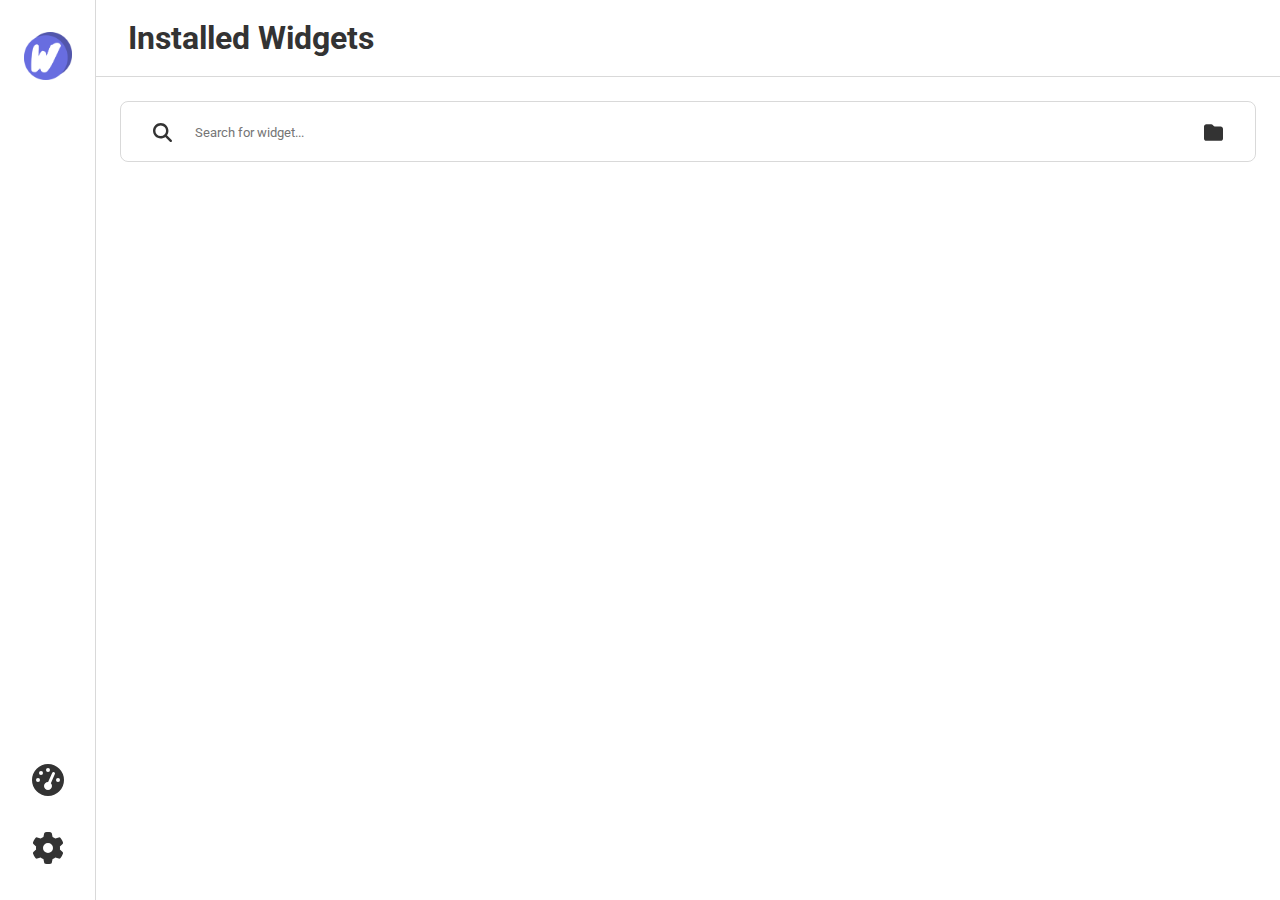
<file: assets/index.html>
<!DOCTYPE html>
<html>

<head>
  <title>WinWidgets</title>
  <meta name="viewport" content="width=device-width, initial-scale=1.0" />
  <link rel="stylesheet" href="styles.css" />
  <script src="script.js"></script>
</head>

<body>
  <nav>
    <img class="interact" alt="WinWidgets Logo" src="imgs/icon.png" onclick="openScene('widgets', 'block')" />
    <div class="icons interact">
      <img class="interact" alt="Gauge Image" src="svgs/gauge.svg" onclick="openScene('widgets', 'block')" />
      <img class="interact" alt="Gear Image" src="svgs/gear.svg" onclick="openScene('settings', 'grid')" />
    </div>
  </nav>

  <section class="header">
    <h1>Installed Widgets</h1>
  </section>

  <main class="widgets">
    <div class="search">
      <img alt="Search Logo" src="svgs/search.svg" />
      <input type="text" id="widgets" name="widgets" placeholder="Search for widget...">
      <img class="interact" alt="Folder Logo" src="svgs/folder.svg" />
    </div>
    <article class="list">
      <!-- <div onclick="alert('works')" class="wrapper"> -->
      <!--   <iframe src="https://www.pedroribeiro.site"></iframe> -->
      <!-- </div> -->
      <!-- <iframe src="file:///home/beyluta/.local/share/WinWidgets/index.html"></iframe> -->
    </article>
  </main>

  <main class="settings">
    <h3>Application</h3>
    <span>Run the Application on Startup</span>
    <div class="toggle" onclick="toggleSetting(this)"></div>
    <span>Hide Widgets when another Application is in Fullscreen</span>
    <div class="toggle" onclick="toggleSetting(this)"></div>
  </main>
</body>

</html>
</file>
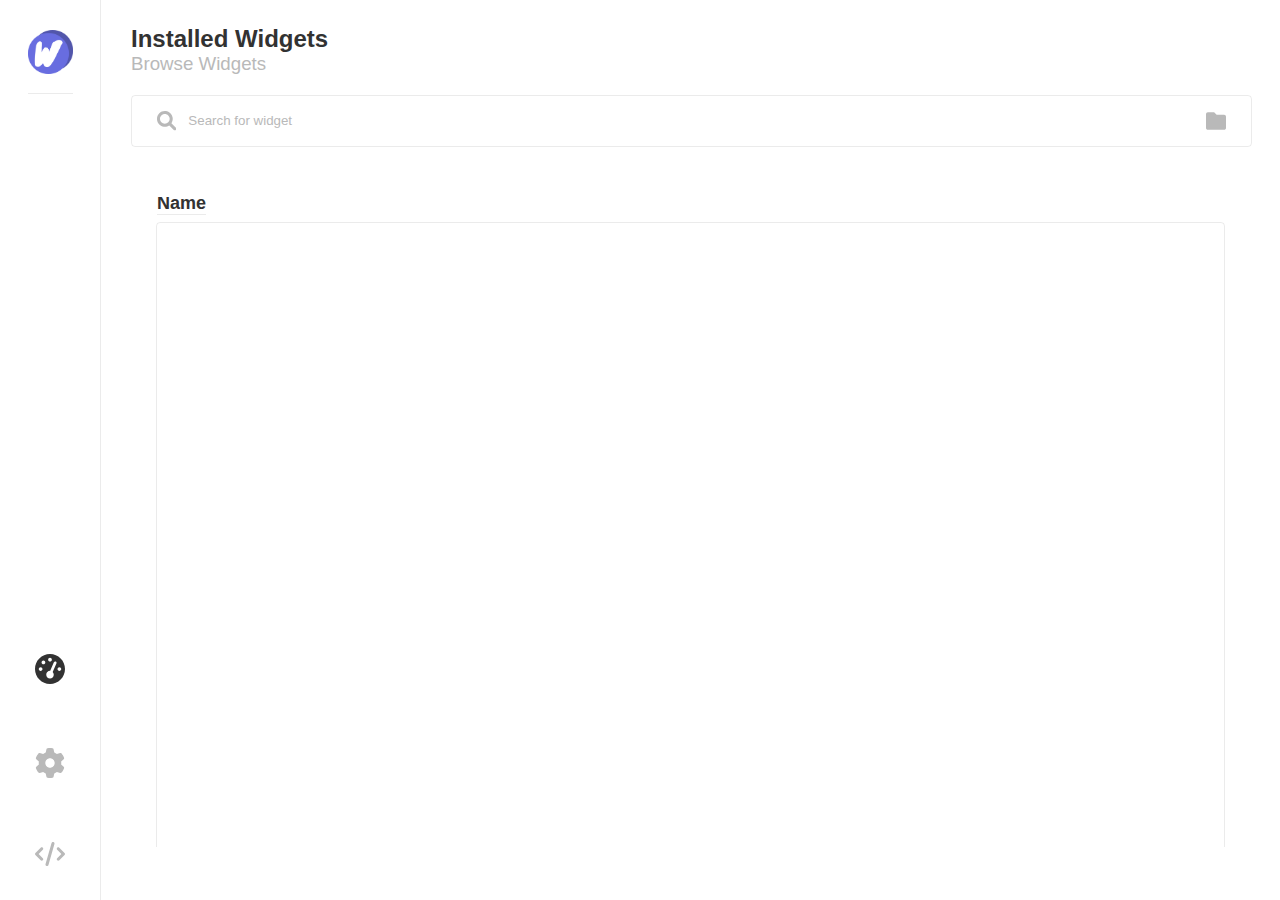
<file: Assets/index.html>
<!DOCTYPE html>
<html>
  <head>
    <meta http-equiv="Access-Control-Allow-Origin" content="*" />
    <link rel="stylesheet" href="style.css" />
    <script src="script.js"></script>
  </head>
  <body>
    <div class="half flex-row">
      <div class="sidebar flex-column">
        <div class="logo-wrapper">
          <div class="logo">
            <img src="icon.png" />
          </div>
          <span class="version" id="version"></span>
        </div>

        <div class="sidebaricons flex-column">
          <div class="sideicon">
            <svg
              xmlns="http://www.w3.org/2000/svg"
              width="30px"
              viewBox="0 0 512 512"
              id="dashboard"
              style="fill: var(--black)"
              tab="dashboard"
              onclick="changeTab(this)"
            >
              <path
                d="M512 256C512 397.4 397.4 512 256 512C114.6 512 0 397.4 0 256C0 114.6 114.6 0 256 0C397.4 0 512 114.6 512 256zM256 64C238.3 64 224 78.33 224 96C224 113.7 238.3 128 256 128C273.7 128 288 113.7 288 96C288 78.33 273.7 64 256 64zM256 416C291.3 416 320 387.3 320 352C320 334.6 313.1 318.9 301.9 307.4L365.1 161.7C371.3 149.5 365.8 135.4 353.7 130C341.5 124.7 327.4 130.2 322 142.3L257.9 288C257.3 288 256.6 287.1 256 287.1C220.7 287.1 192 316.7 192 352C192 387.3 220.7 416 256 416V416zM144 112C126.3 112 112 126.3 112 144C112 161.7 126.3 176 144 176C161.7 176 176 161.7 176 144C176 126.3 161.7 112 144 112zM96 288C113.7 288 128 273.7 128 256C128 238.3 113.7 224 96 224C78.33 224 64 238.3 64 256C64 273.7 78.33 288 96 288zM416 224C398.3 224 384 238.3 384 256C384 273.7 398.3 288 416 288C433.7 288 448 273.7 448 256C448 238.3 433.7 224 416 224z"
              />
            </svg>
          </div>

          <div class="sideicon">
            <svg
              xmlns="http://www.w3.org/2000/svg"
              width="30px"
              viewBox="0 0 512 512"
              id="settings"
              tab="settings"
              onclick="changeTab(this)"
            >
              <path
                d="M495.9 166.6C499.2 175.2 496.4 184.9 489.6 191.2L446.3 230.6C447.4 238.9 448 247.4 448 256C448 264.6 447.4 273.1 446.3 281.4L489.6 320.8C496.4 327.1 499.2 336.8 495.9 345.4C491.5 357.3 486.2 368.8 480.2 379.7L475.5 387.8C468.9 398.8 461.5 409.2 453.4 419.1C447.4 426.2 437.7 428.7 428.9 425.9L373.2 408.1C359.8 418.4 344.1 427 329.2 433.6L316.7 490.7C314.7 499.7 307.7 506.1 298.5 508.5C284.7 510.8 270.5 512 255.1 512C241.5 512 227.3 510.8 213.5 508.5C204.3 506.1 197.3 499.7 195.3 490.7L182.8 433.6C167 427 152.2 418.4 138.8 408.1L83.14 425.9C74.3 428.7 64.55 426.2 58.63 419.1C50.52 409.2 43.12 398.8 36.52 387.8L31.84 379.7C25.77 368.8 20.49 357.3 16.06 345.4C12.82 336.8 15.55 327.1 22.41 320.8L65.67 281.4C64.57 273.1 64 264.6 64 256C64 247.4 64.57 238.9 65.67 230.6L22.41 191.2C15.55 184.9 12.82 175.3 16.06 166.6C20.49 154.7 25.78 143.2 31.84 132.3L36.51 124.2C43.12 113.2 50.52 102.8 58.63 92.95C64.55 85.8 74.3 83.32 83.14 86.14L138.8 103.9C152.2 93.56 167 84.96 182.8 78.43L195.3 21.33C197.3 12.25 204.3 5.04 213.5 3.51C227.3 1.201 241.5 0 256 0C270.5 0 284.7 1.201 298.5 3.51C307.7 5.04 314.7 12.25 316.7 21.33L329.2 78.43C344.1 84.96 359.8 93.56 373.2 103.9L428.9 86.14C437.7 83.32 447.4 85.8 453.4 92.95C461.5 102.8 468.9 113.2 475.5 124.2L480.2 132.3C486.2 143.2 491.5 154.7 495.9 166.6V166.6zM256 336C300.2 336 336 300.2 336 255.1C336 211.8 300.2 175.1 256 175.1C211.8 175.1 176 211.8 176 255.1C176 300.2 211.8 336 256 336z"
              />
            </svg>
          </div>

          <div class="sideicon">
            <svg
              xmlns="http://www.w3.org/2000/svg"
              width="30px"
              viewBox="0 0 640 512"
              id="development"
              tab="development"
              onclick="changeTab(this)"
            >
              <path
                d="M414.8 40.79L286.8 488.8C281.9 505.8 264.2 515.6 247.2 510.8C230.2 505.9 220.4 488.2 225.2 471.2L353.2 23.21C358.1 6.216 375.8-3.624 392.8 1.232C409.8 6.087 419.6 23.8 414.8 40.79H414.8zM518.6 121.4L630.6 233.4C643.1 245.9 643.1 266.1 630.6 278.6L518.6 390.6C506.1 403.1 485.9 403.1 473.4 390.6C460.9 378.1 460.9 357.9 473.4 345.4L562.7 256L473.4 166.6C460.9 154.1 460.9 133.9 473.4 121.4C485.9 108.9 506.1 108.9 518.6 121.4V121.4zM166.6 166.6L77.25 256L166.6 345.4C179.1 357.9 179.1 378.1 166.6 390.6C154.1 403.1 133.9 403.1 121.4 390.6L9.372 278.6C-3.124 266.1-3.124 245.9 9.372 233.4L121.4 121.4C133.9 108.9 154.1 108.9 166.6 121.4C179.1 133.9 179.1 154.1 166.6 166.6V166.6z"
              />
            </svg>
          </div>
        </div>
      </div>

      <div class="maincontent">
        <div class="headings">
          <h2 id="windowtitle">Installed Widgets</h2>
          <h3 id="nextwindowtitle">Browse Widgets</h3>
          <div class="searchcontainer" id="searchcontainer">
            <div class="search flex-row">
              <svg
                xmlns="http://www.w3.org/2000/svg"
                width="20px"
                viewBox="0 0 512 512"
              >
                <path
                  d="M500.3 443.7l-119.7-119.7c27.22-40.41 40.65-90.9 33.46-144.7C401.8 87.79 326.8 13.32 235.2 1.723C99.01-15.51-15.51 99.01 1.724 235.2c11.6 91.64 86.08 166.7 177.6 178.9c53.8 7.189 104.3-6.236 144.7-33.46l119.7 119.7c15.62 15.62 40.95 15.62 56.57 0C515.9 484.7 515.9 459.3 500.3 443.7zM79.1 208c0-70.58 57.42-128 128-128s128 57.42 128 128c0 70.58-57.42 128-128 128S79.1 278.6 79.1 208z"
                />
              </svg>
              <input
                id="searchwidget"
                type="text"
                placeholder="Search for widget"
              />
            </div>

            <div class="folder" id="folder">
              <svg
                xmlns="http://www.w3.org/2000/svg"
                width="20px"
                viewBox="0 0 512 512"
              >
                <path
                  d="M512 144v288c0 26.5-21.5 48-48 48h-416C21.5 480 0 458.5 0 432v-352C0 53.5 21.5 32 48 32h160l64 64h192C490.5 96 512 117.5 512 144z"
                />
              </svg>
            </div>
          </div>
        </div>

        <div class="widgets flex-row" id="widgets">
          <div class="widget"><span class="label">Name</span></div>
        </div>

        <div class="settings flex-row" id="options">
          <div class="settingscard">
            <h3>Application</h3>
            <div class="setting flex-row">
              <div
                class="switch flex-row"
                onclick="setOptionState(this)"
                setting="startup"
              >
                <div class="circle"></div>
              </div>
              <p>Run the Application on Startup</p>
            </div>

            <div class="setting flex-row">
              <div
                class="switch flex-row"
                onclick="setOptionState(this)"
                setting="widgetStartup"
              >
                <div class="circle"></div>
              </div>
              <p class="runWidgetsOnStartup">
                <svg 
                xmlns="http://www.w3.org/2000/svg" 
                height="1em" 
                viewBox="0 0 512 512"
                >
                <path d="M256 512A256 256 0 1 0 256 0a256 256 0 1 0 0 512zM216 336h24V272H216c-13.3 0-24-10.7-24-24s10.7-24 24-24h48c13.3 0 24 10.7 24 24v88h8c13.3 0 24 10.7 24 24s-10.7 24-24 24H216c-13.3 0-24-10.7-24-24s10.7-24 24-24zm40-208a32 32 0 1 1 0 64 32 32 0 1 1 0-64z"/></svg>
                Run Widgets on Startup
              </p>
            </div>

            <div class="setting flex-row">
              <div
                class="switch flex-row"
                onclick="setOptionState(this)"
                setting="managerHideOnStart"
              >
                <div class="circle"></div>
              </div>
              <p class="hideWidgetManagerOnStart">
                <svg 
                xmlns="http://www.w3.org/2000/svg" 
                height="1em" 
                viewBox="0 0 512 512"
                >
                <path d="M256 512A256 256 0 1 0 256 0a256 256 0 1 0 0 512zM216 336h24V272H216c-13.3 0-24-10.7-24-24s10.7-24 24-24h48c13.3 0 24 10.7 24 24v88h8c13.3 0 24 10.7 24 24s-10.7 24-24 24H216c-13.3 0-24-10.7-24-24s10.7-24 24-24zm40-208a32 32 0 1 1 0 64 32 32 0 1 1 0-64z"/></svg>
                Hide Widget-Manager when WinWidgets starts
              </p>
            </div>

            <div class="setting flex-row">
              <div
                class="switch flex-row"
                onclick="setOptionState(this)"
                setting="widgetHideOnFullscreenApplication"
              >
                <div class="circle"></div>
              </div>
              <p class="hideWidgetsOnFullscreenApplication">
                <svg 
                xmlns="http://www.w3.org/2000/svg" 
                height="1em" 
                viewBox="0 0 512 512"
                >
                <path d="M256 512A256 256 0 1 0 256 0a256 256 0 1 0 0 512zM216 336h24V272H216c-13.3 0-24-10.7-24-24s10.7-24 24-24h48c13.3 0 24 10.7 24 24v88h8c13.3 0 24 10.7 24 24s-10.7 24-24 24H216c-13.3 0-24-10.7-24-24s10.7-24 24-24zm40-208a32 32 0 1 1 0 64 32 32 0 1 1 0-64z"/></svg>

                Close Widgets when other Application is in Fullscreen
              </p>
            </div>
          </div>
        </div>

        <div class="development flex-column" id="development-container">
          <div class="instruction">
            <h2 class="settings-title">Developing your own widgets</h2>
            <p>This guide is not a HTML, CSS, and JavaScript tutorial. If you want to develop your own widgets, it is expected for you to know at least a little about how these front-end technologies work. A great place to start learning is on w3schools.com or download the sololearn app.</p>
          </div>
          
          <div class="instruction">
            <h3>&#8226; Locate your "Widgets-Folder"</h3>
            <p>This folder should be under C://Users/MY_USER/Documents/Widgets</p>
          </div>

          <div class="instruction">
            <h3>&#8226; Create your HTML widget</h3>
            <p>
              Create a HTML file and code your widget however you want (HTML,
              CSS, and JS are all valid). Use your preferred browser to develop
              your widget.
            </p>
          </div>

          <div class="flex-column instruction">
            <h3>&#8226; Append the meta tags for the widget window</h3>
            <p>
              At the top of your HTML document add the following tags (only the
              first 2 are required):
            </p>

            <div class="code-blocks flex-column">
              <div class="code">
                &lt;meta name="applicationTitle" content="Widget Name"&gt;
              </div>

              <div class="code">
                &lt;meta name="windowSize" content="500 500"&gt;
              </div>

              <div class="code">
                &lt;meta name="previewSize" content="500 500"&gt;
              </div>

              <div class="code">
                &lt;meta name="windowBorderRadius" content="5"&gt;
              </div>

              <div class="code">
                &lt;meta name="windowLocation" content="500 500"&gt;
              </div>

              <div class="code">
                &lt;meta name="windowOpacity" content="255"&gt;
              </div>

              <div class="code">
                &lt;meta name="topMost" content="true"&gt;
              </div>

            <div class="instruction">
              <h3>&#8226; Open WinWidgets and choose your widget</h3>
              <p>
                Your widget can be found in the list of widgets. Use the search
                bar to find it.
              </p>
            </div>

            <div class="instruction">
              <h2 class="settings-title">Saving widget data</h2>
              <p>
                First, put your widget in a folder (This is a <b>MUST</b>). Then create a configuration file called <span style="padding: 0 10px;border-radius: 4px;border: solid 1px rgba(1,1,1,0.08);">
                  <span style="color: var(--purple)">config.json</span></span><br/><br/>

                  C:\Documents\<br/>
                  └── Widgets<br/>
                      <span style="margin-left: 40px;">└── Weather</span><br/>
                      <span style="margin-left: 80px;">├── widget.html</span><br/>
                      <span style="margin-left: 80px;">└── config.json</span><br/><br/>

                Please note that this function will only fire once as soon as the widget finishes loading. Save your data to an object and modify that object as your widget continues running.
                <div class="code" style="margin-top: 20px; font-family:'Courier New', Courier, monospace;">
                    <span style="color: var(--orange)">function</span> <span style="color: var(--purple)">onGetConfiguration</span>(<span style="color: var(--blue)">data</span>)
                </div><br/>

                Call the PostMessage function from the CefSharp object to save your data. Data must be passed as a JSON object.
                <div class="code" style="margin-top: 20px; font-family:'Courier New', Courier, monospace;">
                  <span style="color: var(--purple)">CefSharp.PostMessage</span>(<span style="color: var(--blue)">JSON.stringify({ language: 'en-US' })</span>)
                </div>
              </p>
            </div>

            <div class="instruction">
              <h2 class="settings-title">Keycapture events</h2>
              <p>
                Define the function <span style="padding: 0 10px;border-radius: 4px;border: solid 1px rgba(1,1,1,0.08);">
                <span style="color: var(--purple)">onNativeKeyEvents </span><span style="color: var(--blue)">(</span><span style="color: var(--orange)">key</span><span style="color: var(--blue)">)</span></span> in your front-end JavaScript code and receive global keypresses 
                from your computer.<br><br>
                This function will receive a JSON response. The properties of this response will vary between peripherals.
                <div class="code" style="margin-top: 20px; font-family:'Courier New', Courier, monospace;">
                  <div style="color: var(--dark);">// When the event originates from a keyboard</div>
                  <span style="color: var(--orange);">{</span><br> 
                    <div style="margin: 0 0 0 10px;">eventType:  <span style="color: var(--orange);">"keyboardEvent"</span>,<br></div>
                    <div style="margin: 0 0 0 10px;">state:  <span style="color: var(--orange);">"keyDown"</span>,<br></div>
                    <div style="margin: 0 0 0 10px;">keyCode:  <span style="color: var(--blue);">214</span>,<br></div>
                    <span style="color: var(--orange);">}</span>                </div>
                <div class="code" style="margin-top: 20px; font-family:'Courier New', Courier, monospace;">
                  <div style="color: var(--dark);">// When the event originates from a mouse</div>
                  <span style="color: var(--orange);">{</span><br> 
                  <div style="margin: 0 0 0 10px;">eventType:  <span style="color: var(--orange);">"mouseEvent"</span>,<br></div>
                  <div style="margin: 0 0 0 10px;">xPosition:  <span style="color: var(--blue);">80</span>,<br></div>
                  <div style="margin: 0 0 0 10px;">yPosition:  <span style="color: var(--blue);">214</span>,<br></div>
                  <div style="margin: 0 0 0 10px;">buttonPressed:  <span style="color: var(--orange);">"Right"</span>,<br></div>
                  <div style="margin: 0 0 0 10px;">buttonPressCount:  <span style="color: var(--blue);">12</span>,<br></div>
                  <div style="margin: 0 0 0 10px;">mouseWheelOffset:  <span style="color: var(--blue);">5</span></div>
                  <span style="color: var(--orange);">}</span>
                </div>
              </p>
            </div>

            <div class="instruction">
              <h2 class="settings-title">Hardware events</h2>
              <p>
                Here are some examples of the events that can be received from the hardware of your computer.

                <div class="code" style="margin-top: 20px; font-family:'Courier New', Courier, monospace;">
                  <span style="color: var(--orange)">function</span> <span style="color: var(--purple)">onNativeBatteryEvent</span>(<span style="color: var(--blue)">batteryInfo</span>)
                </div><br>
                This function will receive a JSON response.
                <div class="code" style="margin-top: 20px; font-family:'Courier New', Courier, monospace;">
                  <span style="color: var(--orange);">{</span><br>
                  <div style="margin: 0 0 0 10px;">batteryChargeStatus:  <span style="color: var(--blue); ">0</span>,<br></div>
                  <div style="margin: 0 0 0 10px;">batteryFullLifetime:  <span style="color: var(--blue);">12100</span>,<br></div>
                  <div style="margin: 0 0 0 10px;">batteryLifePercent:  <span style="color: var(--blue);">51</span>,<br></div>
                  <div style="margin: 0 0 0 10px;">batteryLifeRemaining:  <span style="color: var(--blue);">6172</span>,<br></div>
                  <div style="margin: 0 0 0 10px;">powerLineStatus:  <span style="color: var(--orange);">"Offline"</span><br></div>
                  <span style="color: var(--orange);">}</span>
                </div>

                <div class="code" style="margin-top: 20px; font-family:'Courier New', Courier, monospace;">
                  <span style="color: var(--orange)">function</span> <span style="color: var(--purple)">onNativeSpaceAvailableEvent</span>(<span style="color: var(--blue)">freeSpaceInBytes</span>)
                </div>
              </p>
            </div>
        </div>
        </div>
      </div>
    </div>
  </body>
</html>
</file>
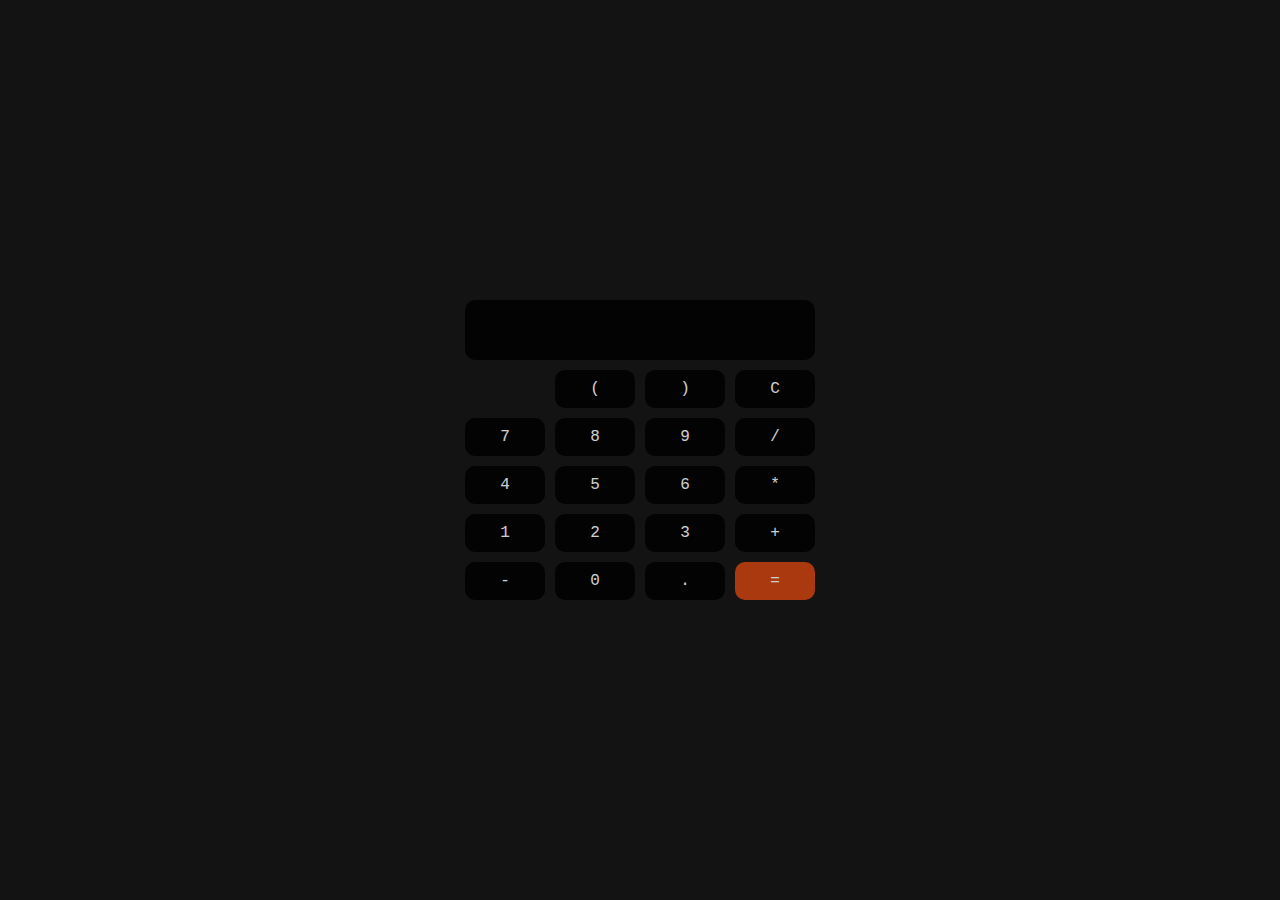
<file: Assets/Samples/calc.html>
<!-- Sample HTML Template made for the Open-Source software WinWidgets -->
<style>
  body,
  html {
    background: rgb(19, 19, 19);
    display: flex;
    justify-content: center;
    align-items: center;
    font-family: "Courier New", Courier, monospace;
    overflow: hidden;
    user-select: none;
    -moz-user-select: none;
  }

  .calculator-body {
    display: flex;
    flex-direction: column;
    gap: 10px;
    max-width: 310px;
    margin-right: 40px;
    z-index: 1;
  }

  .buttons {
    display: flex;
    flex-direction: row;
    gap: 10px;
  }

  .button:hover {
    transform: scale(1.1);
  }

  .button {
    display: flex;
    justify-content: center;
    align-items: center;
    background: black;
    opacity: 0.8;
    color: white;
    padding: 10px 30px;
    border-radius: 10px;
    min-width: 20px;
    transition: all 0.2s ease-in-out;
    cursor: pointer;
  }

  .display {
    background: black;
    opacity: 0.8;
    color: white;
    width: 100%;
    padding: 20px;
    border-radius: 10px;
    min-height: 20px;
    display: flex;
    align-items: center;
  }

  .equals {
    background: rgb(209, 67, 15);
  }
</style>

<script>
  function onClear() {
    document.getElementById("calculation").innerText = "";
  }

  function onEqualsClicked() {
    const calc = document.getElementById("calculation");
    calc.innerText = eval(calc.innerText);
  }

  function onButtonClicked(e) {
    document.getElementById("calculation").innerText += e.innerText;
  }
</script>

<!DOCTYPE html>
<html>
  <head>
    <meta name="applicationTitle" content="Calculator" />
    <meta name="windowSize" content="450 400" />
    <meta name="windowBorderRadius" content="10" />
    <meta name="previewSize" content="450 400" />
    <meta name="windowOpacity" content="240" />
  </head>
  <body>
    <div class="calculator-body">
      <div class="display" id="calculation"></div>
      <div
        class="buttons"
        style="justify-content: flex-end; display: flex; width: 350px"
      >
        <div class="button" onclick="onButtonClicked(this)">(</div>
        <div class="button" onclick="onButtonClicked(this)">)</div>
        <div class="button" onclick="onClear()">C</div>
      </div>
      <div class="buttons">
        <div class="button" onclick="onButtonClicked(this)">7</div>
        <div class="button" onclick="onButtonClicked(this)">8</div>
        <div class="button" onclick="onButtonClicked(this)">9</div>
        <div class="button" onclick="onButtonClicked(this)">/</div>
      </div>
      <div class="buttons">
        <div class="button" onclick="onButtonClicked(this)">4</div>
        <div class="button" onclick="onButtonClicked(this)">5</div>
        <div class="button" onclick="onButtonClicked(this)">6</div>
        <div class="button" onclick="onButtonClicked(this)">*</div>
      </div>
      <div class="buttons">
        <div class="button" onclick="onButtonClicked(this)">1</div>
        <div class="button" onclick="onButtonClicked(this)">2</div>
        <div class="button" onclick="onButtonClicked(this)">3</div>
        <div class="button" onclick="onButtonClicked(this)">+</div>
      </div>
      <div class="buttons">
        <div class="button" onclick="onButtonClicked(this)">-</div>
        <div class="button" onclick="onButtonClicked(this)">0</div>
        <div class="button" onclick="onButtonClicked(this)">.</div>
        <div class="button equals" onclick="onEqualsClicked()">=</div>
      </div>
    </div>
  </body>
</html>
</file>
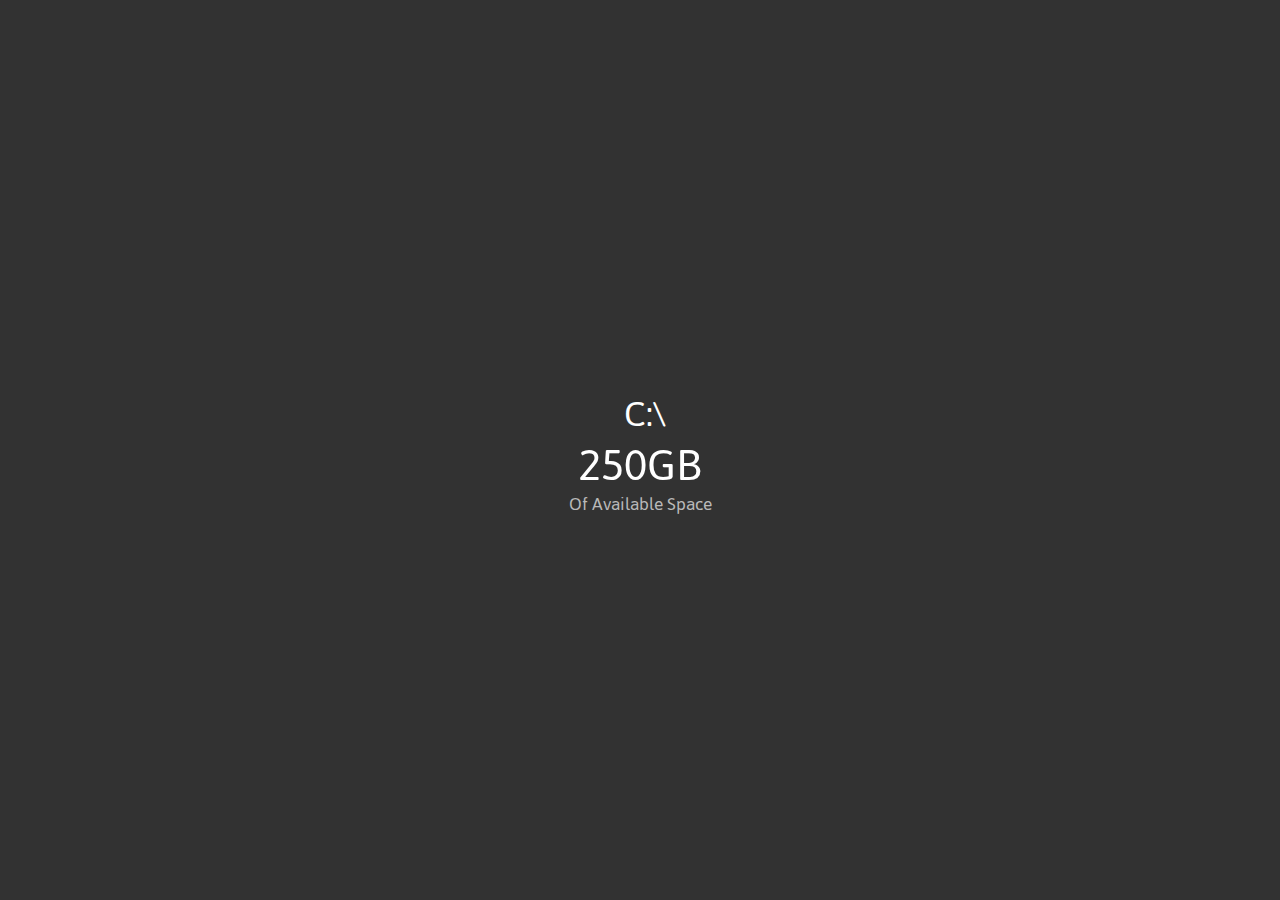
<file: Assets/Templates/availableSpace.html>
<!DOCTYPE html>
<html>
<head>
  <meta name="applicationTitle" content="Storage Status" />
  <meta name="windowSize" content="360 180" />
  <meta name="windowBorderRadius" content="10" />
  <meta name="previewSize" content="360 180" />
  <meta name="windowOpacity" content="200" />
  <link rel="stylesheet"
        href="https://cdnjs.cloudflare.com/ajax/libs/font-awesome/6.4.0/css/all.min.css"
        integrity="sha512-iecdLmaskl7CVkqkXNQ/ZH/XLlvWZOJyj7Yy7tcenmpD1ypASozpmT/E0iPtmFIB46ZmdtAc9eNBvH0H/ZpiBw=="
        crossorigin="anonymous"
        referrerpolicy="no-referrer" />
</head>
<body>
  <span class="drive-wrapper"><i class="fa-solid fa-hard-drive"></i>C:\</span>
  <div class="wrapper">
    <span id="gigabytes">250GB</span>
  </div>
</body>
</html>

<script>
  function onNativeSpaceAvailableEvent(bytes) {
    const gigabytes = Math.ceil(bytes / 1000000000).toFixed(0);
    const terabytes = Math.ceil(bytes / 1000000000000).toFixed(2);

    if (gigabytes > 1000) {
      document.querySelector("#gigabytes").innerText = `${terabytes}TB`;
    } else {
      document.querySelector("#gigabytes").innerText = `${gigabytes}GB`;
    }
  }
</script>

<style>
  @import url("https://fonts.googleapis.com/css2?family=Jaldi&display=swap");

  :root {
    --black: #323232;
    --lightgray: #f1f1f1;
    --gray: #b9b9b9;
    --darkgray: #b8b8b8;
    --blue: #18a8fa;
    --darkblue: #1393db;
    --purple: rgb(211, 34, 211);
    --orange: rgb(255, 102, 0);
  }

  html,
  body {
    background: var(--black);
    display: flex;
    flex-direction: column;
    justify-content: center;
    align-items: center;
    height: 100vh;
  }

  i {
    color: white;
    font-size: 40px;
  }

  span {
    font-family: "Jaldi", sans-serif;
    font-size: 50px;
    color: white;
  }

  .drive-wrapper {
    display: flex;
    flex-direction: row;
    align-items: center;
    gap: 10px;
    font-size: 40px;
    margin-bottom: -25px;
  }

  .wrapper {
    display: flex;
    flex-direction: column;
    align-items: center;
    text-align: center;
  }

    .wrapper > span:nth-child(1)::after {
      content: "Of Available Space";
      display: block;
      text-align: center;
      margin-top: -20px;
      color: var(--gray);
      font-size: 20px;
    }

    .wrapper > span:nth-child(2) {
      font-size: 20px;
      color: var(--lightgray);
    }
</style>
</file>
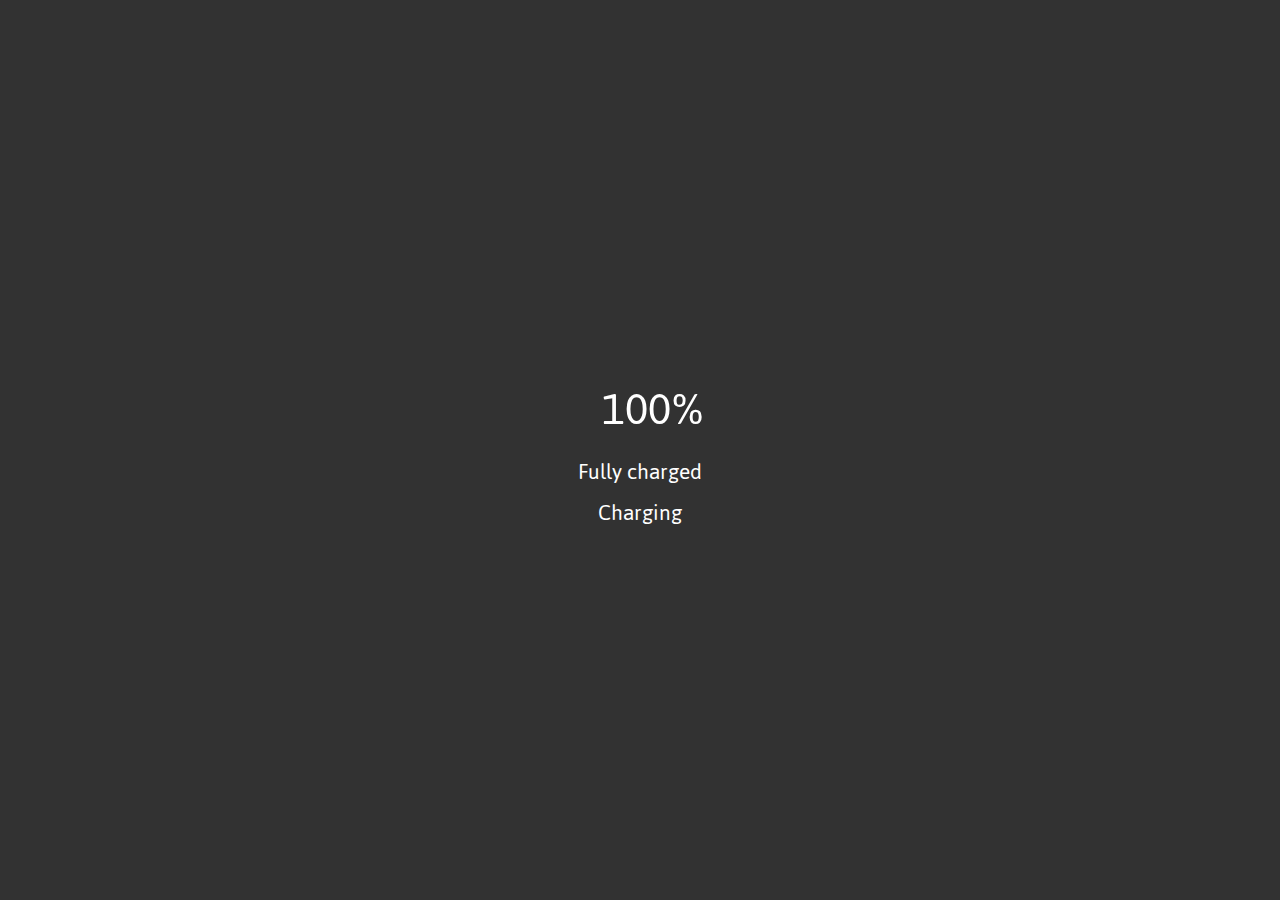
<file: Assets/Templates/battery.html>
<!DOCTYPE html>
<html>
<head>
  <meta name="applicationTitle" content="Laptop Battery" />
  <meta name="windowSize" content="360 180" />
  <meta name="windowBorderRadius" content="10" />
  <meta name="previewSize" content="360 180" />
  <meta name="windowOpacity" content="200" />
  <link rel="stylesheet"
        href="https://cdnjs.cloudflare.com/ajax/libs/font-awesome/6.4.0/css/all.min.css"
        integrity="sha512-iecdLmaskl7CVkqkXNQ/ZH/XLlvWZOJyj7Yy7tcenmpD1ypASozpmT/E0iPtmFIB46ZmdtAc9eNBvH0H/ZpiBw=="
        crossorigin="anonymous"
        referrerpolicy="no-referrer" />
</head>
<body>
  <div class="wrapper">
    <div class="battery" id="battery-icon">
      <i class="fa-solid fa-battery-full"></i>
    </div>
    <span id="percent">100%</span>
  </div>
  <span class="info" id="status">Fully charged</span>
  <span class="info" id="remaining">Charging</span>
</body>
</html>

<script>
  function onNativeBatteryEvent(batteryInfo) {
    if (Number(batteryInfo.batteryLifePercent) >= 100) {
      document.querySelector("#status").innerText = "Fully charged";
      document.querySelector("#battery-icon").innerHTML =
        '<i class="fa-solid fa-battery-full"></i>';
    } else if (Number(batteryInfo.batteryLifePercent) >= 80) {
      document.querySelector("#status").innerText = "High";
      document.querySelector("#battery-icon").innerHTML =
        '<i class="fa-solid fa-battery-three-quarters"></i>';
    } else if (Number(batteryInfo.batteryLifePercent) >= 50) {
      document.querySelector("#status").innerText = "Medium";
      document.querySelector("#battery-icon").innerHTML =
        '<i class="fa-solid fa-battery-half"></i>';
    } else if (Number(batteryInfo.batteryLifePercent) >= 20) {
      document.querySelector("#status").innerText = "Low";
      document.querySelector("#battery-icon").innerHTML =
        '<i class="fa-solid fa-battery-quarter"></i>';
    } else {
      document.querySelector("#status").innerText = "Very low";
      document.querySelector("#battery-icon").innerHTML =
        '<i class="fa-solid fa-battery-empty"></i>';
    }

    document.querySelector("#percent").innerText = `${batteryInfo.batteryLifePercent}%`;

    if (batteryInfo.batteryLifeRemaining != -1) {
      const hour = Math.floor(batteryInfo.batteryLifeRemaining / 3600) + "h";
      const minute = Math.floor((batteryInfo.batteryLifeRemaining / 60) % 60) + "min";
      document.querySelector("#remaining").innerText = (hour !== "0h" ? hour : "") + " " + (minute !== "0min" ? minute : "");
    } else if (batteryInfo.powerLineStatus === "Online") {
      document.querySelector("#remaining").innerText = "Charging";
    } else {
      document.querySelector("#remaining").innerText = "";
    }
  }
</script>

<style>
  @import url("https://fonts.googleapis.com/css2?family=Jaldi&display=swap");

  :root {
    --black: #323232;
    --lightgray: #f1f1f1;
    --gray: #b9b9b9;
    --darkgray: #b8b8b8;
    --blue: #18a8fa;
    --darkblue: #1393db;
    --purple: rgb(211, 34, 211);
    --orange: rgb(255, 102, 0);
  }

  html,
  body {
    background: var(--black);
    display: flex;
    flex-direction: column;
    justify-content: center;
    align-items: center;
    height: 100vh;
  }

  i {
    color: white;
    font-size: 80px;
  }

  span {
    font-family: "Jaldi", sans-serif;
    font-size: 50px;
    color: white;
  }

  .wrapper {
    display: flex;
    flex-direction: row;
    align-items: center;
    gap: 25px;
  }

  .info {
    font-size: 24px;
  }
</style>
</file>
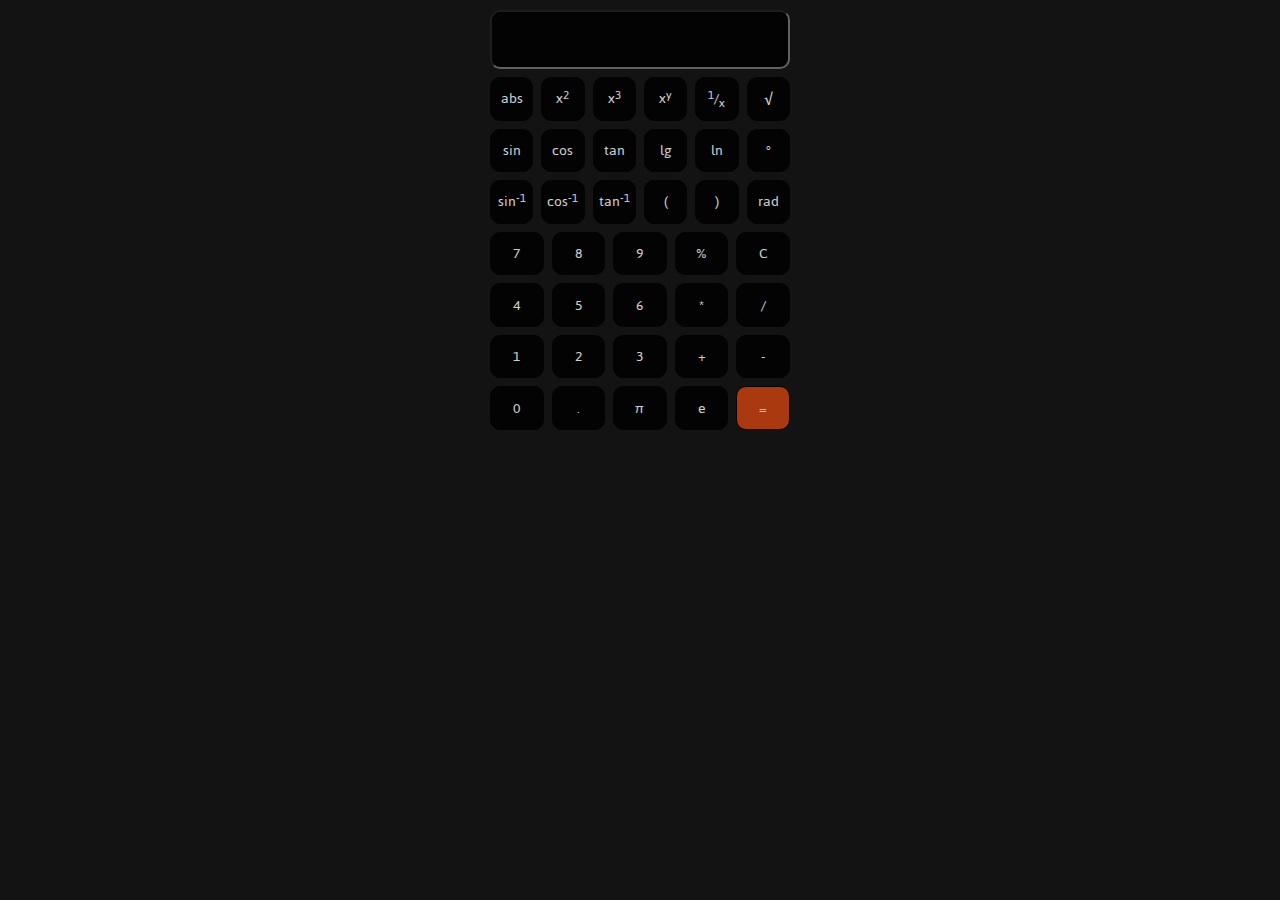
<file: Assets/Templates/calculator.html>
<!DOCTYPE html>
<!-- Sample HTML Template made for the Open-Source software WinWidgets -->
<html>
<head>
  <meta name="applicationTitle" content="Calculator"/>
  <meta name="windowSize" content="450 500"/>
  <meta name="windowBorderRadius" content="10"/>
  <meta name="previewSize" content="450 400"/>
  <meta name="windowOpacity" content="240"/>
  <style>
    @import url("https://fonts.googleapis.com/css2?family=Jaldi&display=swap");

    html {
      padding: 10px;
    }

    body,
    html {
      background: rgb(19, 19, 19);
      font-family: Jaldi, sans-serif, monospace;
      user-select: none;
      -moz-user-select: none;
      margin: 0;
      height: 100%;
    }

    * {
      box-sizing: border-box;
    }

    body {
      max-width: 300px;
      max-height: 420px;
      margin: auto;
    }

    .calculator-body {
      display: flex;
      flex-direction: column;
      gap: 8px;
      z-index: 1;
      font-weight: normal;
      height: 100%;
    }

    .buttons {
      display: flex;
      flex-direction: row;
      gap: 8px;
      flex-grow: 1;
    }

    .button {
      display: flex;
      justify-content: center;
      align-items: center;
      background: black;
      opacity: 0.8;
      color: white;
      border-radius: 10px;
      flex: 1 1 10px;
      transition: background-color 0.1s ease-in-out, border 0.1s ease-in-out;
      cursor: pointer;
      border: 1px solid black;
    }

    .button:hover {
      background-color: rgb(19, 19, 19);
      border: 1px solid rgb(209, 67, 15);
    }

    form {
      position: relative;
    }

    #legend {
      color: silver;
      text-align: right;
      position: absolute;
      right: 1em;
      z-index: 1;
      top: -1em;
      font-style: italic;
    }

    .display {
      background: black;
      opacity: 0.8;
      color: white;
      width: 100%;
      padding: 20px;
      border-radius: 10px;
      min-height: 20px;
      display: flex;
      align-items: center;
      outline: none !important;
    }

    .display::selection {
      background-color: grey;
      color: black;
    }

    .display:invalid {
      outline: 2px solid red !important;
    }

    .equals {
      background: rgb(209, 67, 15);
    }

    sup {
      position: relative;
      top: -0.3em;
    }

    sub {
      position: relative;
      top: 0.3em;
    }
  </style>

  <script>
    const calculator = {
      input: null,
      tmp_input_was_focused: false,
      init: function () {
        this.input = document.getElementById("calculation");
        this.input.addEventListener('input', function () {
          this.setCustomValidity('');
        });

        const onkeypress = (event) => {
          switch (event.key) {
            case ' ':
              event.preventDefault();
              event.stopPropagation();
              return false;

            case '(' :
              this.addfunc('');
              event.preventDefault();
              event.stopPropagation();
              return false;

            case 'C':
              this.clear();
              event.preventDefault();
              event.stopPropagation();
              return false;

            case 'P':
              this.replaceSelection('π');
              event.preventDefault();
              event.stopPropagation();
              return false;
          }
          return true;
        }

        this.input.addEventListener('keypress', onkeypress);
        document.body.addEventListener('keypress', (event) => {
          if (onkeypress(event) && !event.ctrlKey && event.key !== 'Enter') {
            this.replaceSelection(event.key);
            event.preventDefault();
            event.stopPropagation();
          }
        });

        this.input.addEventListener('focus', (event) => {
          this.tmp_input_was_focused = true;
        });
        // if blurring occurs due to a click on a button, tmp_input_was_focused will be true during all the event handling (and notably the onclick)
        this.input.addEventListener('blur', (event) => {
          setTimeout(() => {
            this.tmp_input_was_focused = (this.input === document.activeElement);
          }, 200);
        });
      },

      operators: ['+', '*', '-', '/', '^', '('],

      expressionRegistry: {
        "abs(": "Math.abs(",
        "√(": "Math.sqrt(",
        "^": "**",
        "lg(": "Math.log10(",
        "ln(": "Math.log(",
        "sin(": "Math.sin(",
        "cos(": "Math.cos(",
        "tan(": "Math.tan(",
        "asin(": "Math.asin(",
        "acos(": "Math.acos(",
        "atan(": "Math.atan(",
        "deg": "*Math.PI/180",
        "rad": "*180/Math.PI",
        "°": "*Math.PI*180",
        "e": "Math.E",
        "π": "Math.PI",
        "pi": "Math.PI",
        "%": "/100"
      },

      get: function () {
        return this.input.value;
      },

      set: function (expr, legend) {
        this.input.value = expr;
        document.getElementById('legend').innerText = legend ? legend : '';
        this.input.setCustomValidity("");
      },

      /**
       * Acts like a normal typing on the input :
       * - if some text is selected, replace the selection with <str>, and put the cursor afterwards
       * - otherwise, adds <str>
       * @param str
       */
      replaceSelection: function (str) {
        const selStart = this.input.selectionStart;
        const selEnd = this.input.selectionEnd;
        this.set(this.input.value.substring(0, selStart) + str + this.input.value.substring(selEnd));
        this.input.focus();
        setTimeout(() => {
          this.input.selectionStart = selStart + str.length;
          this.input.selectionEnd = this.input.selectionStart;
        }, 0);
      },

      focus: function () {
        this.input.focus();
      },

      clear: function () {
        this.set('');
        document.getElementById('legend').innerText = '';
        this.focus();
      },

      followsNonOperator: function (k) {
        let value = this.get();
        if (k === 0) {
          return false;
        }

        return !this.operators.includes(value[k - 1]);
      },

      add: function (e) {
        if (!this.tmp_input_was_focused) {
          if (this.followsNonOperator(this.input.value.length)) {
            e = '*' + e;
          }
          this.set(this.get() + e + '(');
        } else {
          this.replaceSelection(e);
        }
        this.focus();
      },

      addfunc: function (e) {
        if (!this.tmp_input_was_focused) {
          if (this.followsNonOperator(this.input.value.length)) {
            e = '*' + e;
          }
          this.set(this.get() + e + '(');
        } else {
          const selStart = this.input.selectionStart;
          const selEnd = this.input.selectionEnd;

          if (this.followsNonOperator(this.input.selectionStart)) {
            e = '*' + e;
          }

          if (selStart !== selEnd) {
            const wrapped = this.input.value.substring(selStart, selEnd);
            e = e + '(' + wrapped + ')';
          } else {
            e = e + '(';
          }
          this.replaceSelection(e);
        }
        this.focus();
      },

      compute: function () {
        let expression = this.get();
        let legend = (expression + ' =');
        Object.entries(calculator.expressionRegistry).forEach(
          function (pair) {
            expression = expression.replace(pair[0], pair[1]);
          }
        );
        if (!expression) {
          return;
        }
        try {
          // evaluate the expression
          let result = eval(expression);
          // get rid of floating point evil (so that cos(pi/2) = 0, not 6.123233996e-17)
          // equivalent to say that any value below 1e-8 is zero
          result = '' + Number.parseFloat(result.toFixed(8));
          // Handle scientific notation. If we don't do that, we won't be able to use computing results, as 1e-8 is replaced by 1Math.E-8
          result = result.replace('e', '*10^');
          this.set(result, legend);
        } catch (e) {
          this.input.setCustomValidity("error");
        }
      },
    };

  </script>
</head>
<body>
  <div class="calculator-body">
    <form onSubmit="calculator.compute(); return false" autocomplete="off">
      <p id="legend"></p>
      <input class="display" id="calculation" autofocus="autofocus"/>
      <input type="submit" style="display: none"/>
    </form>
    <div class="buttons">
      <div class="button" onclick="calculator.addfunc('abs')">abs</div>
      <div class="button" onclick="calculator.add('^2')">x<sup>2</sup></div>
      <div class="button" onclick="calculator.add('^3')">x<sup>3</sup></div>
      <div class="button" onclick="calculator.add('^')">x<sup>y</sup></div>
      <div class="button" onclick="calculator.add('^-1')"><sup>1</sup>/<sub>x</sub></div>
      <div class="button" onclick="calculator.addfunc('√')">√</div>
    </div>
    <div class="buttons">
      <div class="button" onclick="calculator.addfunc('sin')">sin</div>
      <div class="button" onclick="calculator.addfunc('cos')">cos</div>
      <div class="button" onclick="calculator.addfunc('tan')">tan</div>
      <div class="button" onclick="calculator.addfunc('lg')">lg</div>
      <div class="button" onclick="calculator.addfunc('ln')">ln</div>
      <div class="button" onclick="calculator.addfunc('°')">°</div>
    </div>
    <div class="buttons">
      <div class="button" onclick="calculator.addfunc('asin')">sin<sup>-1</sup></div>
      <div class="button" onclick="calculator.addfunc('acos')">cos<sup>-1</sup></div>
      <div class="button" onclick="calculator.addfunc('atan')">tan<sup>-1</sup></div>
      <div class="button" onclick="calculator.addfunc('')">(</div>
      <div class="button" onclick="calculator.add(')')">)</div>
      <div class="button" onclick="calculator.add('rad')">rad</div>
    </div>
    <div class="buttons">
      <div class="button" onclick="calculator.add('7')">7</div>
      <div class="button" onclick="calculator.add('8')">8</div>
      <div class="button" onclick="calculator.add('9')">9</div>
      <div class="button" onclick="calculator.add('%')">%</div>
      <div class="button" onclick="calculator.clear()" title="Shift+C">C</div>
    </div>
    <div class="buttons">
      <div class="button" onclick="calculator.add('4')">4</div>
      <div class="button" onclick="calculator.add('5')">5</div>
      <div class="button" onclick="calculator.add('6')">6</div>
      <div class="button" onclick="calculator.add('*')">*</div>
      <div class="button" onclick="calculator.add('/')">/</div>
    </div>
    <div class="buttons">
      <div class="button" onclick="calculator.add('1')">1</div>
      <div class="button" onclick="calculator.add('2')">2</div>
      <div class="button" onclick="calculator.add('3')">3</div>
      <div class="button" onclick="calculator.add('+')">+</div>
      <div class="button" onclick="calculator.add('-')">-</div>
    </div>
    <div class="buttons">
      <div class="button" onclick="calculator.add('0')">0</div>
      <div class="button" onclick="calculator.add('.')">.</div>
      <div class="button" onclick="calculator.add('π')" title="P">π</div>
      <div class="button" onclick="calculator.add('e')">e</div>
      <div class="button equals" onclick="calculator.compute()" title="Enter">=</div>
    </div>
  </div>
  <script>
    calculator.init();
  </script>
</body>
</html>
</file>
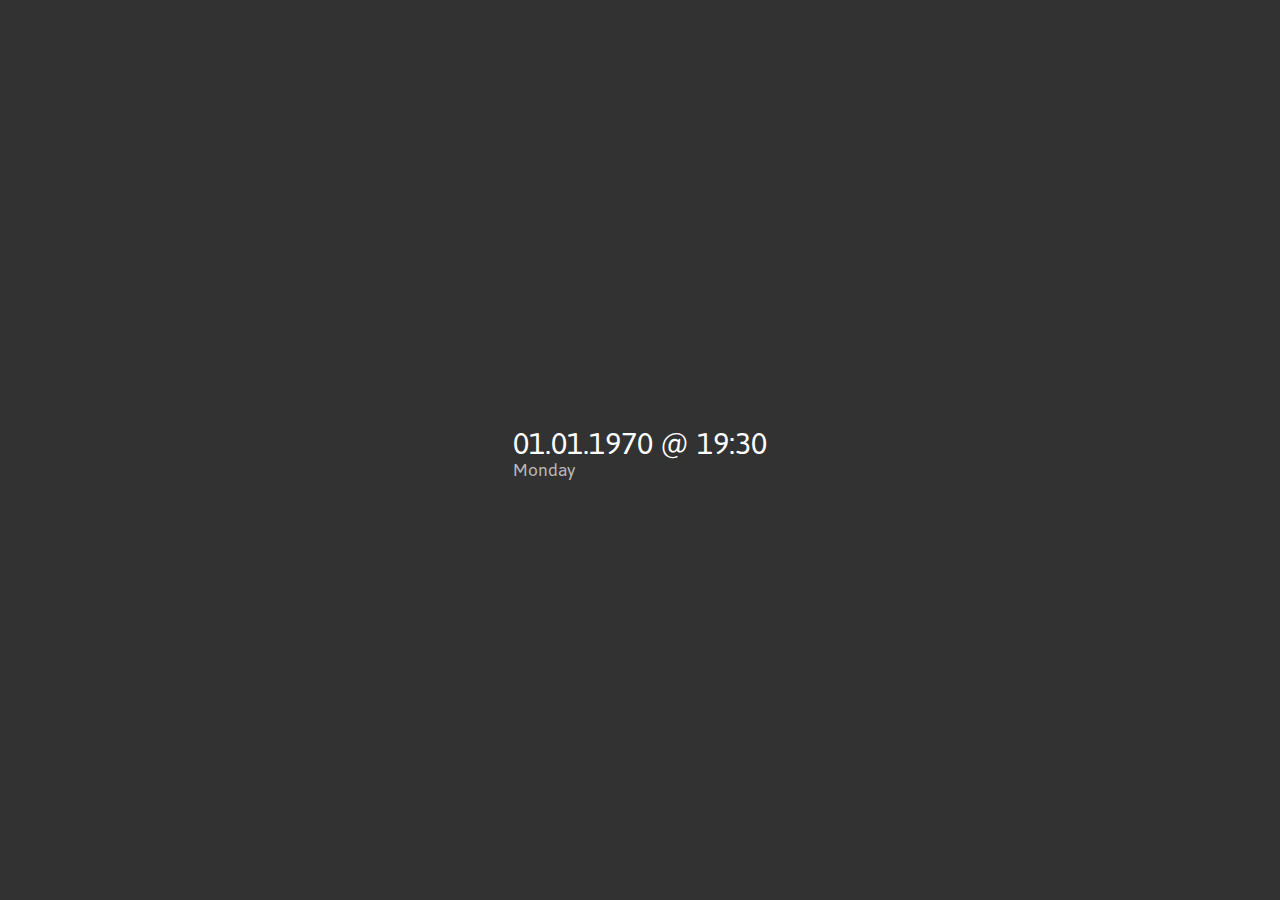
<file: Assets/Templates/digital-clock.html>
<!DOCTYPE html>
<html>
<head>
  <meta name="applicationTitle" content="Digital Clock" />
  <meta name="windowSize" content="360 180" />
  <meta name="windowBorderRadius" content="10" />
  <meta name="previewSize" content="360 180" />
  <meta name="windowOpacity" content="200" />
  <link rel="stylesheet"
        href="https://cdnjs.cloudflare.com/ajax/libs/font-awesome/6.4.0/css/all.min.css"
        integrity="sha512-iecdLmaskl7CVkqkXNQ/ZH/XLlvWZOJyj7Yy7tcenmpD1ypASozpmT/E0iPtmFIB46ZmdtAc9eNBvH0H/ZpiBw=="
        crossorigin="anonymous"
        referrerpolicy="no-referrer" />
</head>
<body>
  <div class="wrapper">
    <span id="time">01.01.1970 @ 19:30</span>
    <span id="day">Monday</span>
  </div>
</body>
</html>

<script>
  setInterval(() => {
    const date = new Date();
    const time = date.toLocaleTimeString();
    const day = date.toLocaleDateString();
    const dayOfWeek = date.toLocaleDateString("en-US", { weekday: "long" });
    document.querySelector("#time").innerText = `${day} @ ${time}`;
    document.querySelector("#day").innerText = `${dayOfWeek}`;
  }, 1000);
</script>

<style>
  @import url("https://fonts.googleapis.com/css2?family=Jaldi&display=swap");

  :root {
    --black: #323232;
    --lightgray: #f1f1f1;
    --gray: #b9b9b9;
    --darkgray: #b8b8b8;
    --blue: #18a8fa;
    --darkblue: #1393db;
    --purple: rgb(211, 34, 211);
    --orange: rgb(255, 102, 0);
  }

  html,
  body {
    background: var(--black);
    display: flex;
    flex-direction: column;
    justify-content: center;
    align-items: center;
    height: 100vh;
  }

  span {
    font-family: "Jaldi", sans-serif;
    font-size: 35px;
    color: white;
  }

  .wrapper {
    display: flex;
    flex-direction: column;
  }

  #day {
    font-size: 20px;
    color: var(--gray);
    margin-top: -20px;
  }
</style>
</file>
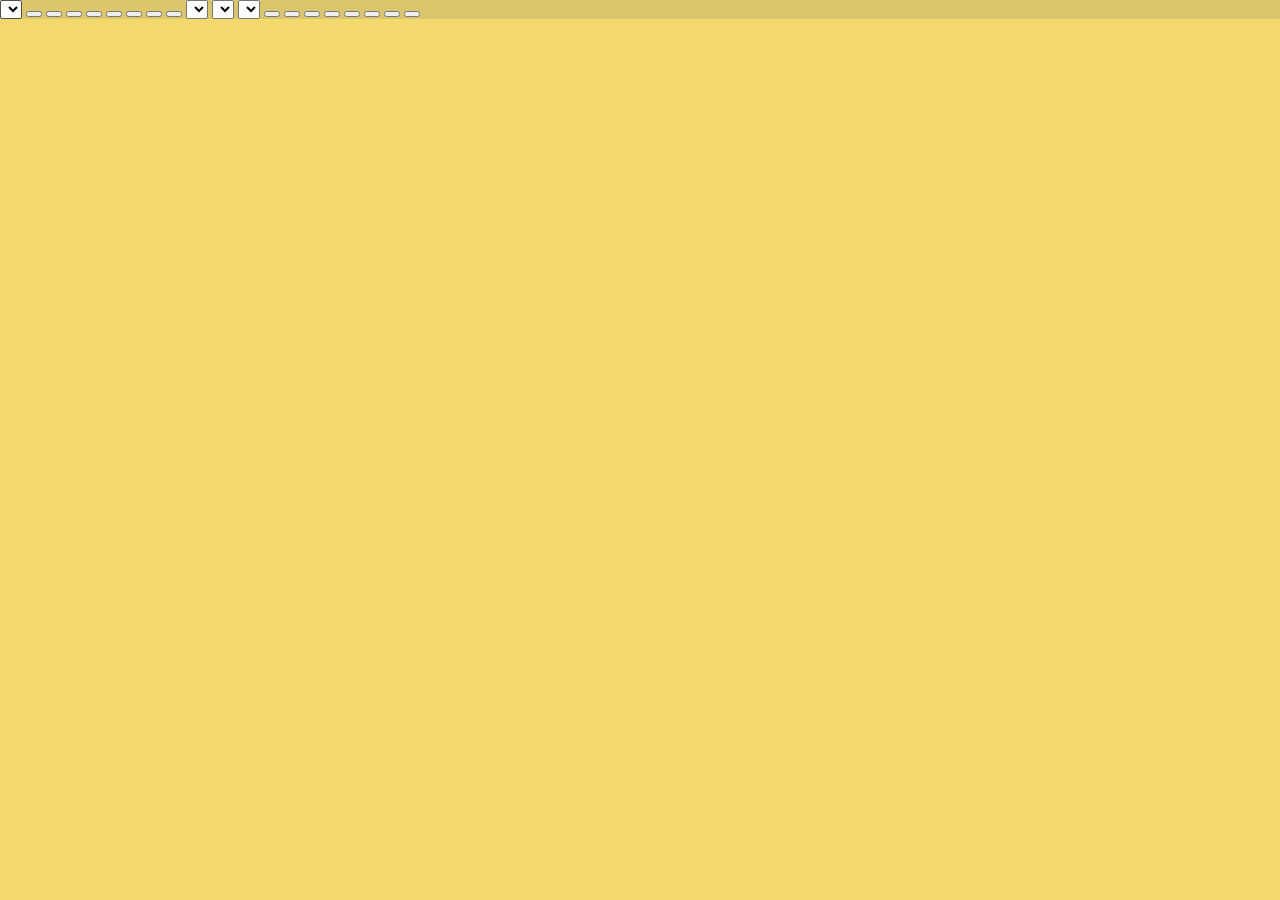
<file: Assets/Templates/note.html>
<!DOCTYPE html>
<html>
  <head>
    <script src="https://cdn.quilljs.com/1.3.6/quill.js"></script>
    <script src="https://cdn.quilljs.com/1.3.6/quill.min.js"></script>
    <link
      href="https://cdn.quilljs.com/1.3.6/quill.snow.css"
      rel="stylesheet"
    />
    <meta name="applicationTitle" content="Notes" />
    <meta name="windowSize" content="360 360" />
    <meta name="previewSize" content="460 180" />
    <meta name="windowOpacity" content="220" />
  </head>

  <body>
    <div class="toolbar">
      <select class="ql-size">
        <option value="small"></option>
        <option selected></option>
        <option value="large"></option>
        <option value="huge"></option>
      </select>
      <button class="ql-bold"></button>
      <button class="ql-italic"></button>
      <button class="ql-underline"></button>
      <button class="ql-strike"></button>
      <button class="ql-blockquote"></button>
      <button class="ql-code-block"></button>
      <button class="ql-list" value="ordered"></button>
      <button class="ql-list" value="bullet"></button>
      <select class="ql-align"></select>
      <select class="ql-color"></select>
      <select class="ql-background"></select>
      <button class="ql-link"></button>
      <button class="ql-image"></button>
      <button class="ql-video"></button>
      <button class="ql-formula"></button>
      <button class="ql-clean"></button>
      <button class="ql-header" value="1"></button>
      <button class="ql-script" value="sub"></button>
      <button class="ql-script" value="super"></button>
    </div>

    <div class="content"><div class="editor"></div></div>
  </body>
</html>

<script>
  const editor = new Quill(".editor", {
    debug: "info",
    modules: {
      toolbar: ".toolbar",
    },
    placeholder: "These are my notes...",
    theme: "snow",
  });
</script>

<style>
  @import url("https://fonts.googleapis.com/css2?family=Jaldi&display=swap");

  :root {
    --primary: #f3d86d;
    --secondary: #dcc66c;
  }

  html,
  body {
    padding: 0;
    margin: 0;
    background: var(--primary);
  }

  .ql-toolbar,
  .ql-container {
    border: none !important;
  }

  .toolbar {
    z-index: 1;
    background: var(--secondary);
    position: sticky;
    top: 0;
  }

  body::-webkit-scrollbar {
    background-color: #fff;
    width: 16px;
  }

  body::-webkit-scrollbar-track {
    background-color: #fff;
  }

  body::-webkit-scrollbar-thumb {
    background-color: #babac0;
    border-radius: 16px;
    border: 4px solid #fff;
  }

  body::-webkit-scrollbar-button {
    display: none;
  }
</style>
</file>
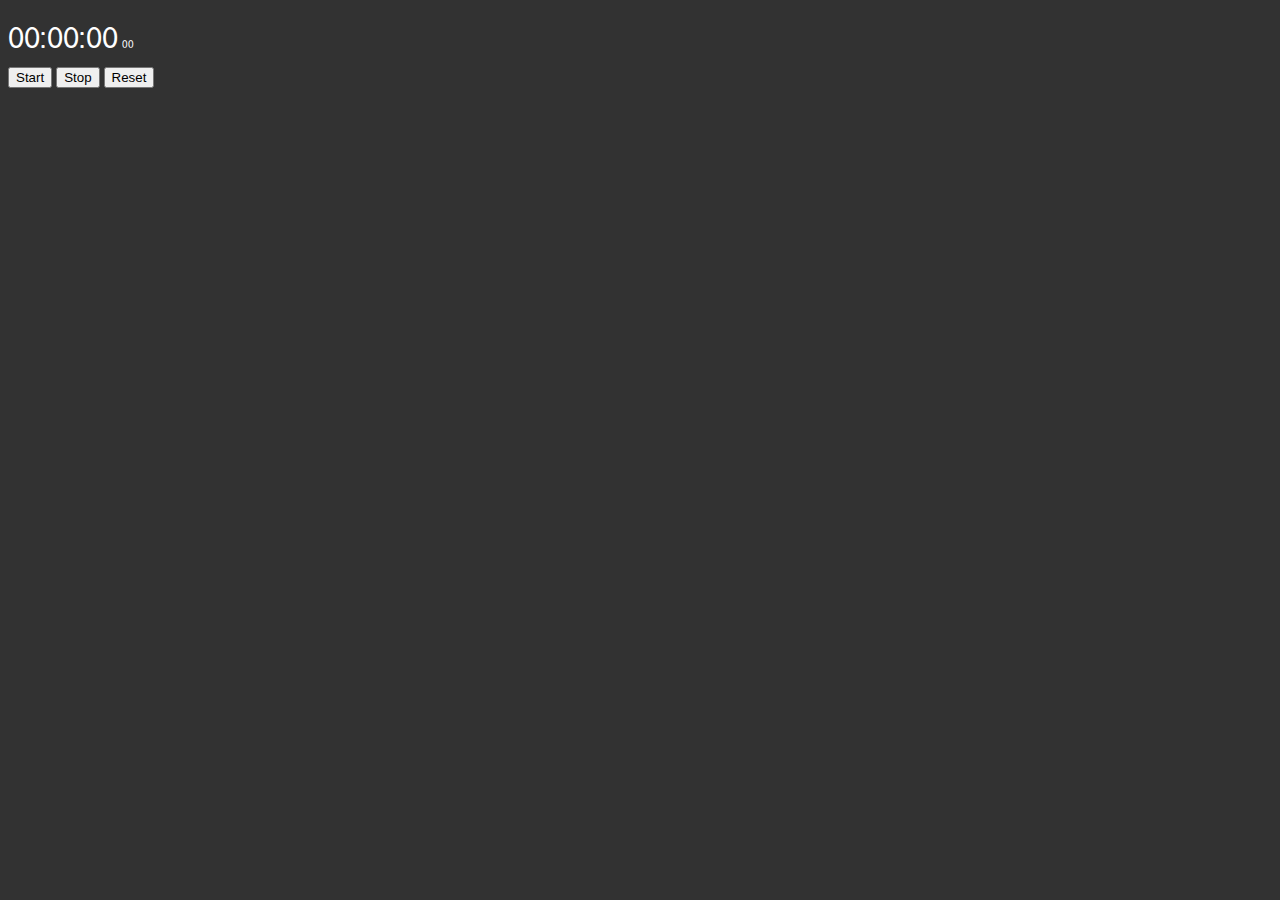
<file: Assets/Templates/stopwatch.html>
<!DOCTYPE html>
<html>
<!-- The head is just copied from the digital clock.html to preserve style -->
<head>
  <meta name="applicationTitle" content="Stopwatch" />
  <meta name="windowSize" content="250 100" />
  <meta name="windowBorderRadius" content="0" />
  <meta name="previewSize" content="250 100" />
  <meta name="windowOpacity" content="200" />
  <link rel="stylesheet"
        href="https://cdnjs.cloudflare.com/ajax/libs/font-awesome/6.4.0/css/all.min.css"
        integrity="sha512-iecdLmaskl7CVkqkXNQ/ZH/XLlvWZOJyj7Yy7tcenmpD1ypASozpmT/E0iPtmFIB46ZmdtAc9eNBvH0H/ZpiBw=="
        crossorigin="anonymous"
        referrerpolicy="no-referrer" />
</head>
<body>
  <span id="time">00:00:00</span>
  <span id="cs" , class="cs">00</span><br />
  <button type="button" , id="start" , onClick="start()">Start</button>
  <button type="button" , id="stop" , onClick="stop()">Stop</button>
  <button type="button" , id="reset" , onClick="reset()">Reset</button>
</body>
</html>

<script>
  let date = new Date();
  let started = Date.now();
  let offset = 0;
  let go = false;
  let hours = 0;
  let minutes = 0;
  let seconds = 0;
  let cs = 0;

  //Takes in int converts to String
  function padNum(number) {
    let strRep = number.toString();
    if (strRep.length < 2) {
      strRep = "0" + strRep;
    }
    return strRep;
  }

  function reset() {
    started = Date.now();
    offset = 0;
    updateTimes();
  }

  function start() {
    started = Date.now();
    go = true;
  }

  function stop() {
    offset = Date.now() - started + offset;
    go = false;
  }

  function updateTimes() {
    const hourInMs = 3600000;
    const minInMs = 60000;
    const secondInMs = 1000;
    //Offset is used to preserve the value of the timeElapsed between start and stops
    let diff = Date.now() - started + offset;

    hours = 0;
    while (diff - hourInMs >= 0) {
      diff = diff - hourInMs;
      hours = hours + 1;
    }

    minutes = 0;
    while (diff - minInMs >= 0) {
      diff = diff - minInMs;
      minutes = minutes + 1;
    }

    seconds = 0;
    while (diff - secondInMs >= 0) {
      diff = diff - secondInMs;
      seconds = seconds + 1;
    }

    cs = 0;
    while (diff - 10 >= 0) {
      diff = diff - 10;
      cs = cs + 1;
    }

    document.querySelector("#time").innerText =
      padNum(hours) + ":" + padNum(minutes) + ":" + padNum(seconds);
    document.querySelector("#cs").innerText = padNum(cs);
  }

  setInterval(() => {
    if (go) {
      updateTimes();
    }
  }, 10);
</script>

<style>
  @import url("https://fonts.googleapis.com/css2?family=Jaldi&display=swap");

  :root {
    --black: #323232;
    --lightgray: #f1f1f1;
    --gray: #b9b9b9;
    --darkgray: #b8b8b8;
    --blue: #18a8fa;
    --darkblue: #1393db;
    --purple: rgb(211, 34, 211);
    --orange: rgb(255, 102, 0);
  }

  html,
  body {
    background: var(--black);
  }

  span {
    font-family: "Jaldi", sans-serif;
    font-size: 35px;
    color: white;
  }

  .wrapper {
    display: flex;
    flex-direction: column;
  }

  #day {
    font-size: 20px;
    color: var(--gray);
    margin-top: -20px;
  }

  .cs {
    font-size: 12px;
  }
</style>
</file>
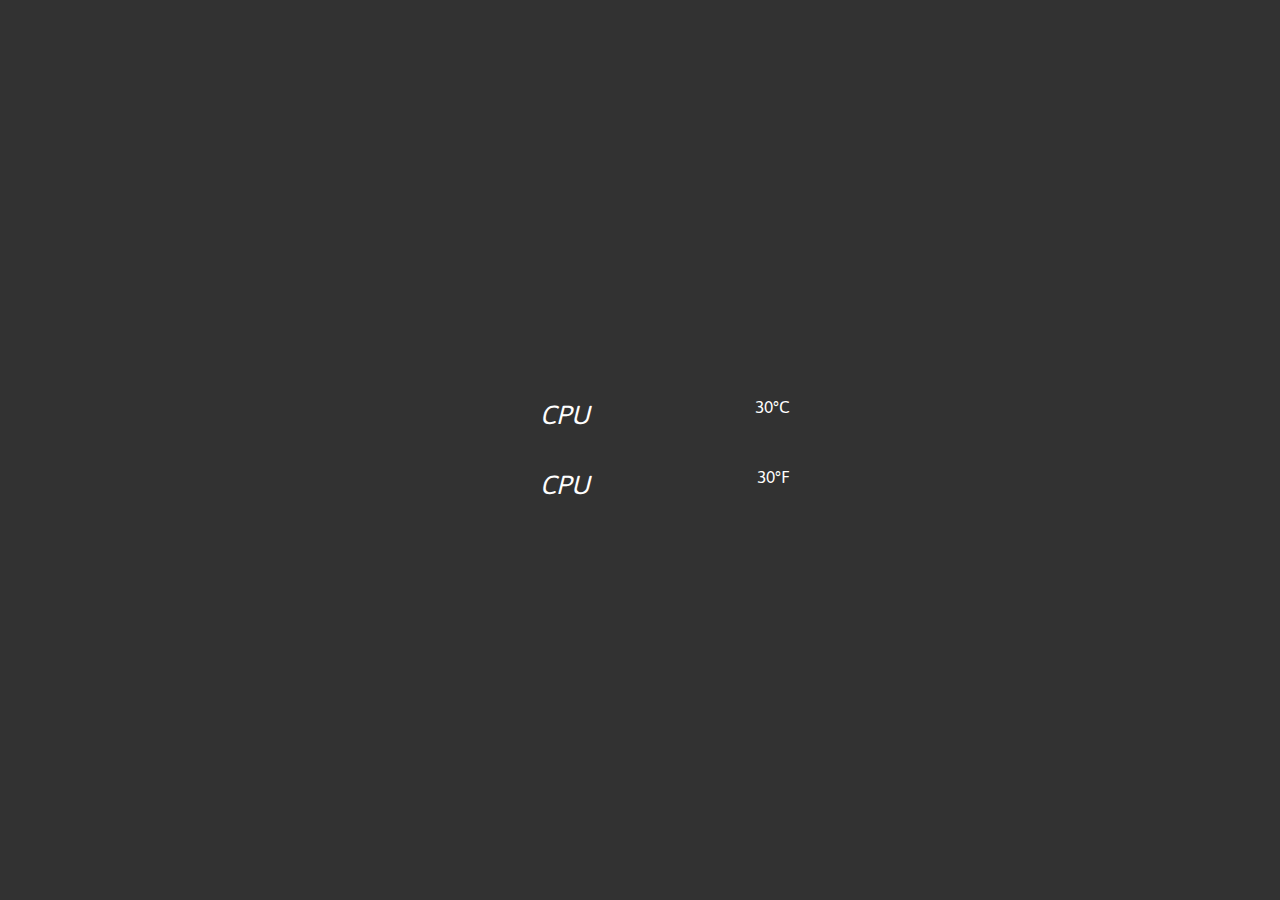
<file: Assets/Templates/temperature.html>
<!DOCTYPE html>
<html>
  <head>
    <meta name="applicationTitle" content="Battery" />
    <meta name="windowSize" content="360 180" />
    <meta name="windowBorderRadius" content="10" />
    <meta name="previewSize" content="360 180" />
    <meta name="windowOpacity" content="200" />
    <link
      rel="stylesheet"
      href="https://cdnjs.cloudflare.com/ajax/libs/font-awesome/6.4.0/css/all.min.css"
      integrity="sha512-iecdLmaskl7CVkqkXNQ/ZH/XLlvWZOJyj7Yy7tcenmpD1ypASozpmT/E0iPtmFIB46ZmdtAc9eNBvH0H/ZpiBw=="
      crossorigin="anonymous"
      referrerpolicy="no-referrer"
    />
  </head>
  <body>
    <div class="wrapper">
      <i class="fa-solid fa-temperature-three-quarters"><span>CPU</span></i>
      <div class="degree celcius"><span id="celcius">30°C</span></div>
      <i class="fa-solid fa-temperature-three-quarters"><span>CPU</span></i>
      <div class="degree fahrenheit"><span id="fahrenheit">30°F</span></div>
    </div>
  </body>
</html>

<script>
  function onNativeDeviceTemperatureEvent(degrees) {
    document.querySelector("#celcius").innerText = `${degrees}°C`;
    document.querySelector("#fahrenheit").innerText = `${
      (degrees * 9) / 5 + 32
    }°F`;
  }
</script>

<style>
  @import url("https://fonts.googleapis.com/css2?family=Jaldi&display=swap");

  :root {
    --black: #323232;
    --lightgray: #f1f1f1;
    --gray: #b9b9b9;
    --darkgray: #b8b8b8;
    --blue: #18a8fa;
    --darkblue: #1393db;
    --purple: rgb(211, 34, 211);
    --orange: rgb(255, 102, 0);
  }

  html,
  body {
    margin: 0;
    padding: 0;
    background: var(--black);
    display: flex;
    justify-content: center;
    align-items: center;
    height: 100vh;
  }

  i {
    color: white;
    font-size: 30px;
    display: flex;
    align-items: center;
    justify-content: center;
  }

  span {
    margin-left: 10px;
    font-family: "Jaldi", sans-serif;
  }

  .wrapper {
    display: grid;
    grid-template-columns: repeat(2, 1fr);
    gap: 20px;
    width: 300px;
  }

  .degree {
    font-size: 20px;
    color: white;
    justify-self: right;
  }
</style>
</file>
<file: assets/styles.css>
@import url('https://fonts.googleapis.com/css2?family=Roboto:ital,wght@0,100..900;1,100..900&display=swap');

:root {
  --border-color: rgba(1, 1, 1, 0.15);
  --border-radius: 0.5rem;
  --primary-text-color: #333333;
  --secondary-text-color: #B8B8B8;
  --accent-color: #6BBAEB;
}

* {
  margin: 0;
  padding: 0;
  font-family: "Roboto", sans-serif;
  font-optical-sizing: auto;
  font-style: normal;
  font-variation-settings: "wdth" 100;
  background: transparent;
}

body {
  display: grid;
  grid-template-columns: 6rem 1fr;
  grid-template-rows: auto 1fr;
  min-height: 100vh;
}

nav {
  display: flex;
  justify-content: space-between;
  flex-direction: column;
  grid-row: 1/3;
  border-right: 1px solid var(--border-color);
}

nav img {
  width: 3rem;
  height: 3rem;
  margin: 2rem 0 0 1.5rem;
}

nav .icons img {
  width: 2rem;
  height: 2rem;
  margin: 0 0 2rem 2rem;
}

.header {
  border-bottom: 1px solid var(--border-color);
  padding: 1.2rem 2rem;
}

.header h1 {
  color: var(--primary-text-color)
}

main {
  grid-column: 2;
  padding: 1.5rem;
}

main:not(main.widgets) {
  display: none;
}

.settings {
  display: grid;
  grid-template-columns: 1fr max-content;
  grid-template-rows: repeat(3, max-content);
  row-gap: 1rem;
}

.settings .toggle {
  position: relative;
  width: 4.5rem;
  height: 1.8rem;
  border-radius: 1rem;
  background: red;
  justify-self: end;
  background-color: var(--secondary-text-color);
  transition: 0.2s ease-in-out;
  cursor: pointer;
}

.settings h3 {
  grid-column: 1/3;
  text-transform: uppercase;
  color: var(--primary-text-color);
}

.settings span {
  align-self: center;
  font-size: 0.9rem;
}

.settings .toggle::before {
  content: '';
  position: absolute;
  width: 1.2rem;
  height: 1.2rem;
  margin: 0.30rem 0 0 0.5rem;
  border-radius: 100%;
  background-color: white;
}

.settings .enabled {
  background-color: var(--accent-color);
}

.settings .enabled::before {
  margin: 0.30rem 0.5rem 0 0;
  right: 0;
}

.interact:is(img) {
  transition: 0.2s ease-in-out;
  cursor: pointer;
}

.interact:is(img):hover {
  filter: opacity(0.8);
}

.widgets .search {
  padding: 1.2rem 2rem;
  border: 1px solid var(--border-color);
  border-radius: var(--border-radius);
}

.widgets .search img {
  width: 1.2rem;
  height: 1.2rem;
  vertical-align: middle;
}

.widgets .search img:first-of-type {
  margin-right: 1.2rem;
}

.widgets .search img:not(:first-of-type) {
  margin-left: 1.2rem;
}

.widgets input {
  width: calc(100% - 5.3rem);
  border: none;
}

.widgets input:focus {
  outline: none;
}

.widgets .list {
  display: grid;
  grid-template-columns: repeat(2, 1fr);
  gap: 2rem;
  margin-top: 1.5rem;
  max-height: calc(100vh - 13rem);
  overflow-y: auto;
  border-radius: var(--border-radius);
}

.widgets .list iframe {
  width: 100%;
  aspect-ratio: 16 / 16;
  height: auto;
  border: none;
  border-radius: var(--border-radius);
  pointer-events: none;
}
</file>
<file: Assets/style.css>
@import url("https://fonts.googleapis.com/css2?family=Jaldi&display=swap");

:root {
  --black: #323232;
  --lightgray: #f1f1f1;
  --gray: #b9b9b9;
  --darkgray: #b8b8b8;
  --blue: #18a8fa;
  --darkblue: #1393db;
  --purple: rgb(211, 34, 211);
  --orange: rgb(255, 102, 0);
}

body,
html {
  margin: 0;
  padding: 0;
  overflow-y: hidden;
  font-family: "Segoe UI", Tahoma, Geneva, Verdana, sans-serif;
  color: var(--black);
}

svg {
  fill: var(--gray);
  cursor: pointer;
}

.flex-row {
  display: flex;
  flex-direction: row;
}

.flex-column {
  display: flex;
  flex-direction: column;
}

.half {
  max-width: 100vw;
  width: 100%;
}

.sidebar {
  height: 100vh;
  max-width: 100px;
  width: 100%;
  justify-content: space-between;
  align-items: center;
  border-right: solid 1px rgba(1, 1, 1, 0.08);
  gap: 80px;
}

.sidebaricons {
  gap: 60px;
  padding-bottom: 30px;
}

.logo-wrapper {
  display: flex;
  flex-direction: column;
  align-items: center;
  gap: 10px;
}

.logo {
  padding-top: 30px;
  border-bottom: solid 1px rgba(1, 1, 1, 0.08);
  padding-bottom: 15px;
}

.logo > img {
  width: 45px;
}

.version {
  font-size: 12px;
  color: var(--gray);
}

.maincontent {
  width: 100%;
  padding: 25px 30px;
}

.headings {
  margin-bottom: 50px;
}

.headings > h2 {
  margin: 0;
  padding: 0;
}

.headings > h3 {
  font-weight: normal;
  margin: 0;
  padding: 0;
  color: var(--gray);
}

@keyframes loadingwidget {
  0% {
    background: var(white);
  }
  50% {
    background: var(--lightgray);
  }
  100% {
    background: var(white);
  }
}

.widgets {
  gap: 30px;
  row-gap: 50px;
  flex-wrap: wrap;
  max-height: calc(100vh - 300px);
  height: auto;
  overflow-y: auto;
  overflow-x: hidden;
  padding: 25px;
}

.widget {
  position: relative;
  width: 300px;
  aspect-ratio: 1/1;
  flex-grow: 1;
  border-radius: 4px;
  animation: loadingwidget 2s linear infinite;
  justify-content: center;
  align-items: center;
  cursor: pointer;
  transition: all 0.2s ease-in-out;
  border: solid 1px rgba(1, 1, 1, 0.08);
}

.widget > .label {
  position: absolute;
  top: -30px;
  left: 0;
  color: var(--black);
  border-bottom: 1px solid rgba(1, 1, 1, 0.08);
  font-weight: bold;
  font-size: 18px;
}

.widget:hover {
  opacity: 0.5;
  z-index: 999;
}

.widget > iframe {
  width: 100%;
  height: 100%;
  border-radius: inherit;
  overflow: hidden;
  border: none;
  position: absolute;
  pointer-events: none;
}

.searchcontainer {
  display: flex;
  flex-direction: row;
  justify-content: space-between;
  align-items: center;
  width: 100%;
  border-radius: 4px;
  height: 50px;
  margin-top: 20px;
  border: solid 1px rgba(1, 1, 1, 0.08);
}

.search {
  margin-left: 25px;
  gap: 10px;
  width: 100%;
}

.search > input {
  border: none;
  background-color: transparent;
  resize: none;
  outline: none;
  color: var(--darkgray);
  width: 100%;
}

.search > input::placeholder {
  color: var(--gray);
}

.folder {
  margin: 0 25px 0 0;
  height: 20px;
}

.updates {
  gap: 20px;
  display: none;
}

.update {
  max-width: 100%;
  padding: 50px 0 50px 0;
  width: 100%;
  border-radius: 4px;
  justify-content: center;
  align-items: center;
  border: solid 1px rgba(1, 1, 1, 0.08);
}

.update > svg {
  fill: var(--black);
  margin: 0;
  padding: 0;
}

.update > h3 {
  fill: var(--black);
  margin: 0;
  padding: 0;
}

.update > p {
  margin: 0;
  padding: 0;
}

.updatechecker {
  gap: 15px;
  transition: all 0.2s ease-in-out;
  padding: 0px 50px;
  border-radius: 20px;
  cursor: pointer;
}

.updatechecker:hover {
  gap: 15px;
  background-color: rgb(245, 245, 245);
}

.updatechecker > svg {
  fill: var(--black);
  margin-top: 20px;
  margin: 0;
  padding: 0;
}

.settings {
  gap: 20px;
  flex-wrap: wrap;
  display: none;
}

.setting {
  align-items: center;
  gap: 15px;
  flex-direction: row-reverse;
  justify-content: space-between;
}

.setting > p {
  display: flex;
  align-items: center;
  gap: 10px;
  position: relative;
}

.setting > .runWidgetsOnStartup:hover::after {
  content: "Widgets that weren't closed in the previous session will be opened on startup.";
  color: white;
  padding: 8px 10px;
  width: max-content;
  max-width: 400px;
  border-radius: 4px;
  transform: translateY(70px);
  background: var(--black);
  display: block;
  position: absolute;
  bottom: 0;
  left: 0;
}

.switch {
  width: 39px;
  height: 23px;
  border-radius: 20px;
  background-color: var(--darkgray);
  justify-content: flex-start;
  align-items: center;
  transition: all 0.2s ease-in-out;
  cursor: pointer;
  padding: 0 5px;
}

.switchon {
  justify-content: flex-end;
  background: var(--darkblue);
}

.circle {
  width: 15px;
  height: 15px;
  border-radius: 100%;
  background-color: white;
  z-index: 999;
}

.settingscard {
  width: max-content;
  padding: 10px 30px;
  border-radius: 4px;
  flex-grow: 1;
  height: max-content;
  border: solid 1px rgba(1, 1, 1, 0.08);
}

.development {
  gap: 30px;
  max-height: calc(100vh - 200px);
  overflow-y: auto;
  height: 100%;
  display: none;
}

.instruction {
  margin: 0;
}

.instruction > p {
  margin: 0;
}

.instruction > h3 {
  margin: 0;
  padding: 0;
}

.code-blocks {
  gap: 20px;
  margin: 20px 0 0 0;
}

.code {
  width: calc(100% - 50px);
  color: var(--black);
  padding: 10px;
  border-radius: 4px;
  border: solid 1px rgba(1, 1, 1, 0.08);
}

.settings-title {
  border-bottom: solid 1px rgba(1, 1, 1, 0.08);
  padding-bottom: 15px;
}
</file>
